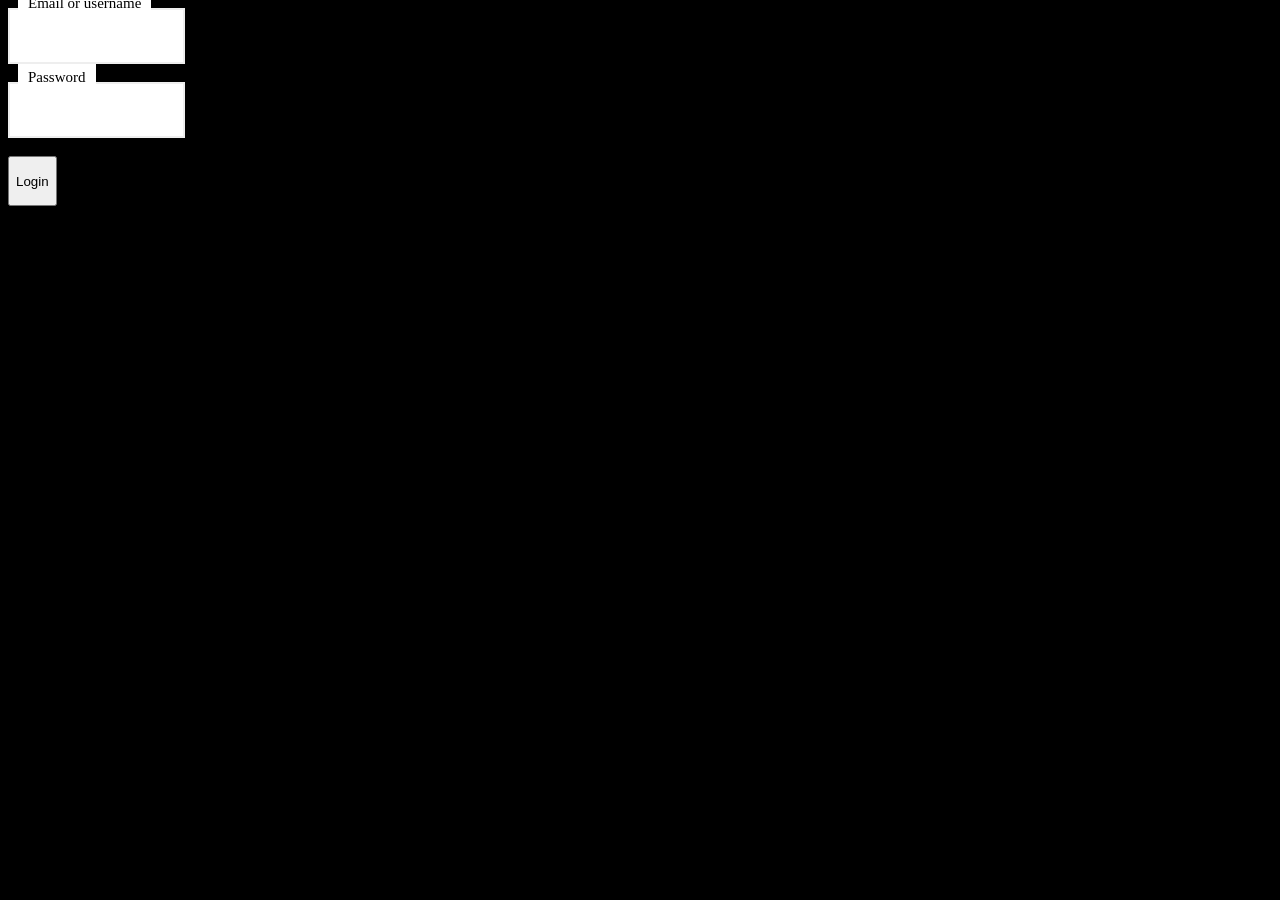
<file: login.html>
<!DOCTYPE html>
<!--[if lt IE 7]>      <html class="no-js lt-ie9 lt-ie8 lt-ie7"> <![endif]-->
<!--[if IE 7]>         <html class="no-js lt-ie9 lt-ie8"> <![endif]-->
<!--[if IE 8]>         <html class="no-js lt-ie9"> <![endif]-->
<!--[if gt IE 8]>      <html class="no-js"> <!--<![endif]-->
<html>
    <head>
        <meta charset="utf-8">
        <meta http-equiv="X-UA-Compatible" content="IE=edge">
        <title></title>
        <meta name="description" content="">
        <meta name="viewport" content="width=device-width, initial-scale=1">
        <style>
            body{background: #000}.card{border: none;height: 320px}.forms-inputs{position: relative}.forms-inputs span{position: absolute;top:-18px;left: 10px;background-color: #fff;padding: 5px 10px;font-size: 15px}.forms-inputs input{height: 50px;border: 2px solid #eee}.forms-inputs input:focus{box-shadow: none;outline: none;border: 2px solid #000}.btn{height: 50px}.success-data{display: flex;flex-direction: column}.bxs-badge-check{font-size: 90px}

        </style>
    </head>
    <body>
        <div class="container mt-5">
            <div class="row d-flex justify-content-center">
                <div class="col-md-6">
                    <div class="card px-5 py-5" id="form1">
                        <div class="form-data" v-if="!submitted">
                            <div class="forms-inputs mb-4"> <span>Email or username</span> <input autocomplete="off" type="text" v-model="email" v-bind:class="{'form-control':true, 'is-invalid' : !validEmail(email) && emailBlured}" v-on:blur="emailBlured = true">
                                <div class="invalid-feedback">A valid email is required!</div>
                            </div>
                            <div class="forms-inputs mb-4"> <span>Password</span> <input autocomplete="off" type="password" v-model="password" v-bind:class="{'form-control':true, 'is-invalid' : !validPassword(password) && passwordBlured}" v-on:blur="passwordBlured = true">
                                <div class="invalid-feedback">Password must be 8 character!</div>
                            </div>
                            <div class="mb-3"> <button v-on:click.stop.prevent="submit" class="btn btn-dark w-100">Login</button> </div>
                        </div>
                        <div class="success-data" v-else>
                            <div class="text-center d-flex flex-column"> <i class='bx bxs-badge-check'></i> <span class="text-center fs-1">You have been logged in <br> Successfully</span> </div>
                        </div>
                    </div>
                </div>
            </div>
        </div>  
     <script>
        var app = new Vue({
  el: '#form1',
  data: function () {
    return {
    email : "",
    emailBlured : false,
    valid : false,
    submitted : false,
    password:"",
    passwordBlured:false
    }
  },

  methods:{

    validate : function(){
this.emailBlured = true;
this.passwordBlured = true;
if( this.validEmail(this.email) && this.validPassword(this.password)){
this.valid = true;
}
},

validEmail : function(email) {
   
var re = /(.+)@(.+){2,}\.(.+){2,}/;
if(re.test(email.toLowerCase())){
  return true;
}

},

validPassword : function(password) {
   if (password.length > 7) {
    return true;
   }
},

submit : function(){
this.validate();
if(this.valid){
this.submitted = true;
}
}
  }
});

     </script>
    </body>
</html>
</file>
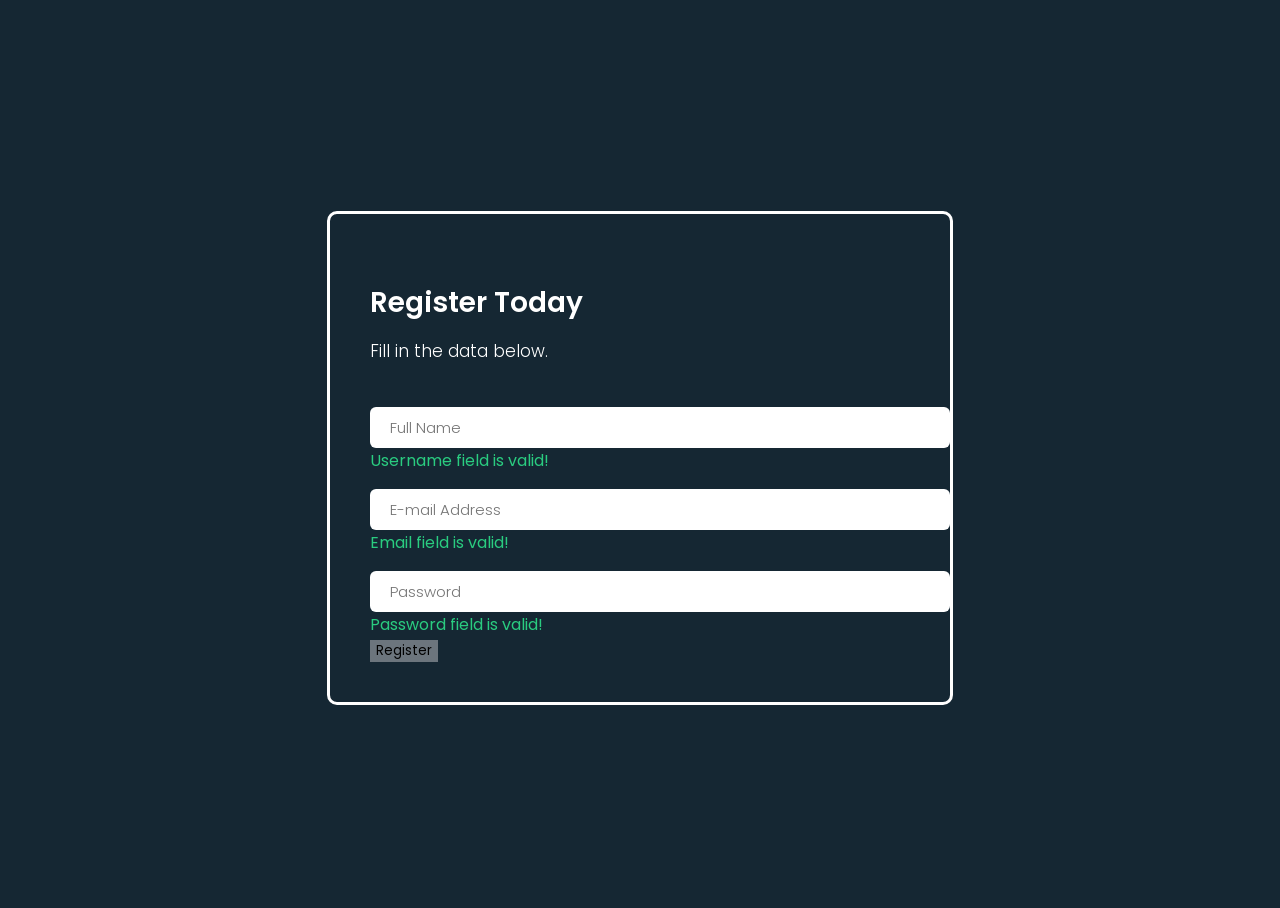
<file: registrer.html>
<!DOCTYPE html>
<!--[if lt IE 7]>      <html class="no-js lt-ie9 lt-ie8 lt-ie7"> <![endif]-->
<!--[if IE 7]>         <html class="no-js lt-ie9 lt-ie8"> <![endif]-->
<!--[if IE 8]>         <html class="no-js lt-ie9"> <![endif]-->
<!--[if gt IE 8]>      <html class="no-js"> <!--<![endif]-->
<html>
  <head>
    <meta charset="utf-8">
    <meta http-equiv="X-UA-Compatible" content="IE=edge">
    <title></title>
    <meta name="description" content="">
    <meta name="viewport" content="width=device-width, initial-scale=1">
    <style>
      @import url('https://fonts.googleapis.com/css2?family=Poppins:wght@300;400;500;700;900&display=swap');
*, body {
    font-family: 'Poppins', sans-serif;
    font-weight: 400;
    -webkit-font-smoothing: antialiased;
    text-rendering: optimizeLegibility;
    -moz-osx-font-smoothing: grayscale;
}

html, body {
    height: 100%;
    background-color: #152733;
    overflow: hidden;
}


.form-holder {
      display: flex;
      flex-direction: column;
      justify-content: center;
      align-items: center;
      text-align: center;
      min-height: 100vh;
}

.form-holder .form-content {
    position: relative;
    text-align: center;
    display: -webkit-box;
    display: -moz-box;
    display: -ms-flexbox;
    display: -webkit-flex;
    display: flex;
    -webkit-justify-content: center;
    justify-content: center;
    -webkit-align-items: center;
    align-items: center;
    padding: 60px;
}

.form-content .form-items {
    border: 3px solid #fff;
    padding: 40px;
    display: inline-block;
    width: 100%;
    min-width: 540px;
    -webkit-border-radius: 10px;
    -moz-border-radius: 10px;
    border-radius: 10px;
    text-align: left;
    -webkit-transition: all 0.4s ease;
    transition: all 0.4s ease;
}

.form-content h3 {
    color: #fff;
    text-align: left;
    font-size: 28px;
    font-weight: 600;
    margin-bottom: 5px;
}

.form-content h3.form-title {
    margin-bottom: 30px;
}

.form-content p {
    color: #fff;
    text-align: left;
    font-size: 17px;
    font-weight: 300;
    line-height: 20px;
    margin-bottom: 30px;
}


.form-content label, .was-validated .form-check-input:invalid~.form-check-label, .was-validated .form-check-input:valid~.form-check-label{
    color: #fff;
}

.form-content input[type=text], .form-content input[type=password], .form-content input[type=email], .form-content select {
    width: 100%;
    padding: 9px 20px;
    text-align: left;
    border: 0;
    outline: 0;
    border-radius: 6px;
    background-color: #fff;
    font-size: 15px;
    font-weight: 300;
    color: #8D8D8D;
    -webkit-transition: all 0.3s ease;
    transition: all 0.3s ease;
    margin-top: 16px;
}


.btn-primary{
    background-color: #6C757D;
    outline: none;
    border: 0px;
     box-shadow: none;
}

.btn-primary:hover, .btn-primary:focus, .btn-primary:active{
    background-color: #495056;
    outline: none !important;
    border: none !important;
     box-shadow: none;
}

.form-content textarea {
    position: static !important;
    width: 100%;
    padding: 8px 20px;
    border-radius: 6px;
    text-align: left;
    background-color: #fff;
    border: 0;
    font-size: 15px;
    font-weight: 300;
    color: #8D8D8D;
    outline: none;
    resize: none;
    height: 120px;
    -webkit-transition: none;
    transition: none;
    margin-bottom: 14px;
}

.form-content textarea:hover, .form-content textarea:focus {
    border: 0;
    background-color: #ebeff8;
    color: #8D8D8D;
}

.mv-up{
    margin-top: -9px !important;
    margin-bottom: 8px !important;
}

.invalid-feedback{
    color: #ff606e;
}

.valid-feedback{
   color: #2acc80;
}

    </style>
  </head>
  <body>
    <div class="form-body">
      <div class="row">
          <div class="form-holder">
              <div class="form-content">
                  <div class="form-items">
                      <h3>Register Today</h3>
                      <p>Fill in the data below.</p>
                      <form class="requires-validation" novalidate>
                        <!---user -->
                          <div class="col-md-12">
                             <input class="form-control" type="text" name="name" placeholder="Full Name" required>
                             <div class="valid-feedback">Username field is valid!</div>
                          </div>
                          <!--Email-->
                          <div class="col-md-12">
                              <input class="form-control" type="email" name="email" placeholder="E-mail Address" required>
                               <div class="valid-feedback">Email field is valid!</div>
                          <!--Password-->
                          </div>
                         <div class="col-md-12">
                            <input class="form-control" type="password" name="password" placeholder="Password" required>
                             <div class="valid-feedback">Password field is valid!</div>
                             
                         </div>
                          <div class="form-button mt-3">
                              <button id="submit" type="submit" class="btn btn-primary">Register</button>
                          </div>
                      </form>
                  </div>
              </div>
          </div>
      </div>
  </div>
    <script>
      (function () {
'use strict'
const forms = document.querySelectorAll('.requires-validation')
Array.from(forms)
  .forEach(function (form) {
    form.addEventListener('submit', function (event) {
      if (!form.checkValidity()) {
        event.preventDefault()
        event.stopPropagation()
      }

      form.classList.add('was-validated')
    }, false)
  })
})()


    </script>
  </body>
</html>
</file>
